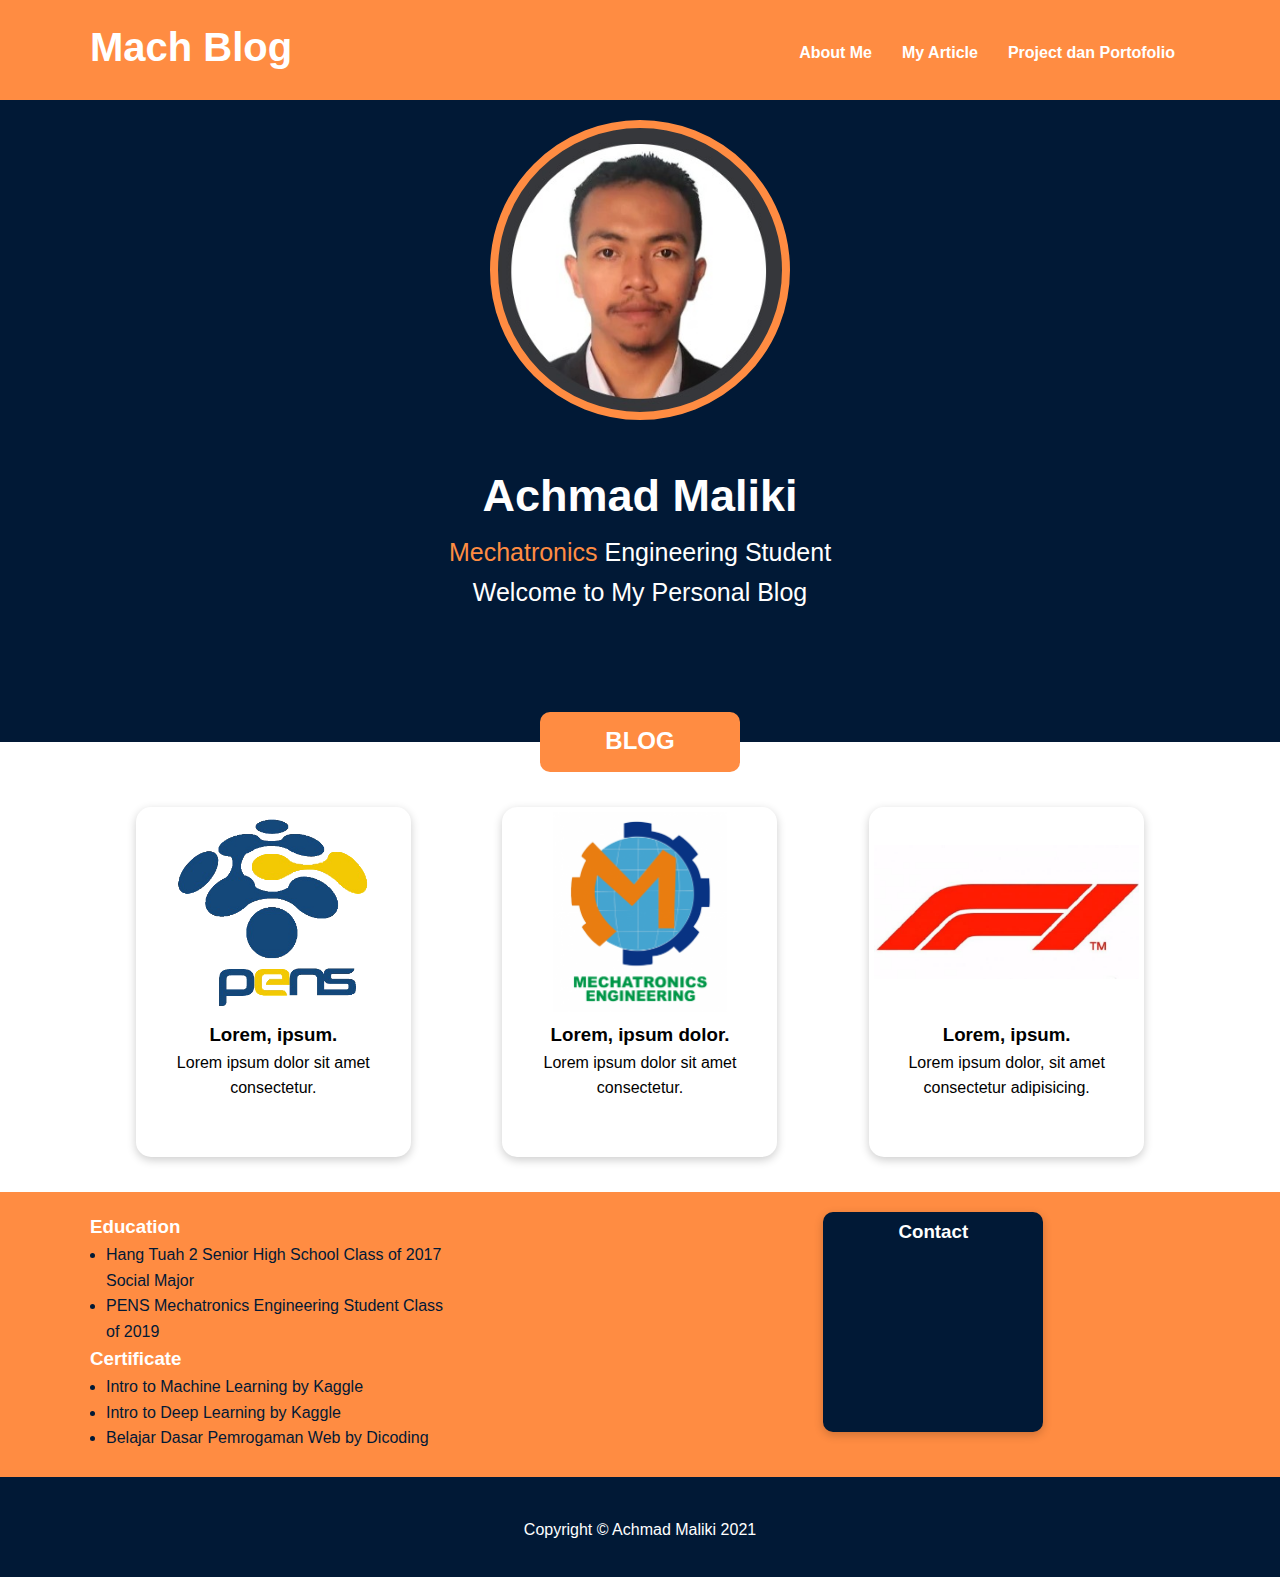
<file: index.html>
<!DOCTYPE html>
<html lang="en">
<head>
    <meta charset="UTF-8">
    <meta http-equiv="X-UA-Compatible" content="IE=edge">
    <meta name="viewport" content="width=device-width, initial-scale=1.0">
    <link rel="stylesheet" href="style.css">
    <link rel="stylesheet" href="https://cdnjs.cloudflare.com/ajax/libs/font-awesome/6.0.0-beta2/css/all.min.css" integrity="sha512-YWzhKL2whUzgiheMoBFwW8CKV4qpHQAEuvilg9FAn5VJUDwKZZxkJNuGM4XkWuk94WCrrwslk8yWNGmY1EduTA==" crossorigin="anonymous" referrerpolicy="no-referrer" />
    <title>MachBlog | Personal Blog</title>
</head>
<body>
    <!-- header -->
    <header>
        <div class="container flex">
            <h1 class="logo">Mach Blog</h1>
            <nav>
                <ul>
                    <li><a href="index.html">About Me</a></li>
                    <li><a href="blog.html">My Article</a></li>
                    <li><a href="">Project dan Portofolio</a></li>
                </ul>
            </nav>
        </div>
    </header>

    <!-- about me -->
    <section class="about-me center">
        <div class="container">
             <div class="pict-header center"></div>
            <h1 class="name">Achmad Maliki</h1>
            <p>
                <span>Mechatronics</span> Engineering Student
            </p>
            <p>Welcome to My Personal Blog</p>
        </div>
    </section>

    <!-- Blog highlight -->
    <section class="home-blog">
        <div class="container">
            <h2 class="blog-header center">BLOG</h2>
            <div class="article-container flex">
                <div class="home-article card center">
                    <img src="img/pens.png" alt="">
                    <h3 class="article-head">Lorem, ipsum.</h3>
                    <p>Lorem ipsum dolor sit amet consectetur.</p>
                </div>
                <div class="home-article card center">                
                    <img src="img/meka.png" alt="">
                    <h3 class="article-head">Lorem, ipsum dolor.</h3>
                    <p>Lorem ipsum dolor sit amet consectetur.</p>
                </div>
                <div class="home-article card center">
                    <img src="img/f1.jpg" alt="">
                    <h3 class="article-head">Lorem, ipsum.</h3>
                    <p>Lorem ipsum dolor, sit amet consectetur adipisicing.</p>
                </div>
            </div>
        </div>
    </section>

    <!-- Personal -->
    <section class="personal">
        <div class="container grid grid-row-2">
            <div class="education">
                <h3>Education</h3>
                    <ul>
                        <li>Hang Tuah 2 Senior High School Class of 2017 Social Major</li>
                        <li>PENS Mechatronics Engineering Student Class of 2019</li>
                    </ul>
            </div>
            <div class="certificate">
                <h3>Certificate</h3>
                <ul>
                    <li>Intro to Machine Learning by Kaggle</li>
                    <li>Intro to Deep Learning by Kaggle</li>
                    <li>Belajar Dasar Pemrogaman Web by Dicoding</li>
                </ul>
            </div>
            <div class="contact bg-dark card center">
                <h3>Contact</h3>
                <ul>
                    <li><a href="#"><i class="fa-brands fa-instagram fa-2x"></i></a></li>
                    <li><a href="#"><i class="fa-brands fa-facebook-f fa-2x"></i></a></li>
                    <li><a href="#"><i class="fa-brands fa-github fa-2x" ></i></a></li>
                </ul>
            </div>
        </div>
    </section>

    <!-- footer -->
    <footer>
        <div class="container">
            <p class="center">Copyright &copy; Achmad Maliki 2021</p>
        </div>
    </footer>
</body>
</html>
</file>
<file: style.css>
*{
    margin: 0;
    padding: 0;
    box-sizing: border-box;
}

:root{
    --primary-color : #011936;
    --secondary-color : #ff8c42;
    --light-color: #fff;
}

/* utilites */
.flex{
    display: flex;
}

.center{
    text-align: center;
    margin: 0 auto;
    justify-content: center;
}

.grid{
    display: grid;
}

.card{
    box-shadow: 0 3px 10px rgba(0, 0, 0, 0.2);
    border-radius: 15px;
}

.bg-dark{
    background-color: var(--primary-color);
    color: var(--light-color);
}


/* general */
body{
    font-family: Arial, Helvetica, sans-serif;
    line-height: 1.6;
}

.container{
    max-width: 1100px;
    margin: 0 auto;
}

a{
    text-decoration: none;
    color: var(--light-color);
}

li{
    list-style-type: none;
}

.grid-row-2{
    grid-template-rows: repeat(2, 1fr);
    grid-template-columns: repeat(3, 1fr);
}

/* header */
header{
    background-color: var(--secondary-color);
    color: var(--light-color);
    height: 100px;
    overflow: hidden;
}

header .flex{
    justify-content: space-between;
}

.logo {
    padding: 15px 0;
    font-size: 40px;
}

/* nav */
header nav{
    margin: 40px 0;
    
}
nav ul{
    display: flex;
}

header a{
    margin: 0 5px;
    padding: 10px;
    font-weight: bold;
}

/* about me */
.about-me{
    background-color: var(--primary-color);
    color: #fff;
    padding: 20px;
    overflow: auto;
}
.pict-header{
    background-image: url('img/profile.jpeg');
    height: 300px;
    width: 300px;
    border-radius: 50%;
    border: 8px solid var(--secondary-color);
    background-repeat: no-repeat;
    background-position: center;
    background-size: cover;
    
}

.about-me h1{
    margin-top: 40px;
    font-size: 45px;
}

.about-me span{
    color: var(--secondary-color);
}

.about-me p{
    font-size: 25px;
    font-weight: 50px; 
}

.about-me p:last-child{
    margin-bottom: 10%;
}

/* blog highlight */
.blog-header{
    position: relative;
    padding: 10px;
    background-color: var(--secondary-color);
    color: var(--light-color);
    width: 200px;
    height: 60px;
    border-radius: 10px;
    bottom: 30px;
}

.article-container{
    justify-content: space-around;
    padding-bottom: 30px;
    align-items: center;
}

.home-article{
    padding: 5px;
    margin: 5px;
    width: 25%;
    height: 350px;
    overflow: auto;
    
}

.home-article img{
    width: 100%;
    height: 200px;
    object-fit: contain;
}

.home-article p{
    text-align: center;
}

/* personal */
.personal{
    color: var(--light-color);
    background-color: var(--secondary-color);
}

.personal .container{
    padding-top: 20px;
    overflow: auto;
}

.personal .contact{
    grid-column: 2/span 2;
    grid-row: 1/span 2;
    width: 30%;
    margin-left: 50%;
    border-radius: 10px;
    padding: 5px;
    height: 220px;
}

.personal ul{
    display: inline;
}

/* https://stackoverflow.com/questions/486211/ul-list-style-not-applying  untuk li error */

.personal li{
    margin-left: 1em;
    list-style-type: disc;
    color: var(--primary-color); 
}

.contact li {
    list-style-type: none;
    padding: 10px;
    margin: 5px;
}

/* footer */

footer{
    height: 100px;
    background-color: var(--primary-color);
    color: #fff;
}

footer p{
    padding-top: 40px;
}


/* tablet */

@media (max-width: 768px){
    header{
        height: auto;
        overflow: none;
    }
    
    header .flex, 
    .article-container{
        flex-direction: column;
        align-items: center;
    }

    .home-article{
        width: 45%;
        height: 310px;
    }

    header nav{
        margin-top: 10px;
    }

    .personal .grid, 
    .grid-row-2,
    .education,
    .certificate{
        grid-template-columns: 1fr; 
        grid-template-rows: 1fr; 
       
    }

    .personal .grid, 
    .grid-row-2{
        justify-items: center;
    }
    
    .education,
    .certificate{
        width: 50%;
        margin: 10px;
    }

    .personal .contact{
        grid-column: 1;
        grid-row: 3;
        margin: 10px;
        margin-bottom: 0;
        width: 100%;
        height: auto;
        border-radius: 0;
    }  

    .contact ul{
        display: flex;
        align-items: center;
        justify-content: center;
    }

    footer p{
        padding-top: 20px;
    }
}

/* main blog */
.main-blog{
        height: 1000px;
        background-color: var(--primary-color);
        padding-top: 30px;
        padding-left: 10px;
        padding-right: 10px;
}

.head-blog-1, .head-blog-2{
    height: 400px;
    background-color: var(--light-color);
    margin-top: 40px;
}

/* rekomendasi */

.rekomendasi-wrapper{
    padding: 10px;
}

.rekomendasi-wrapper .card{
    flex: 1 1 0;
    margin: 0 20px;
    padding: 10px;
}


/* smartphone */

@media (max-width: 500px){
    .home-article{
        width: 70%;
        height: 310px;
    }
}
</file>
